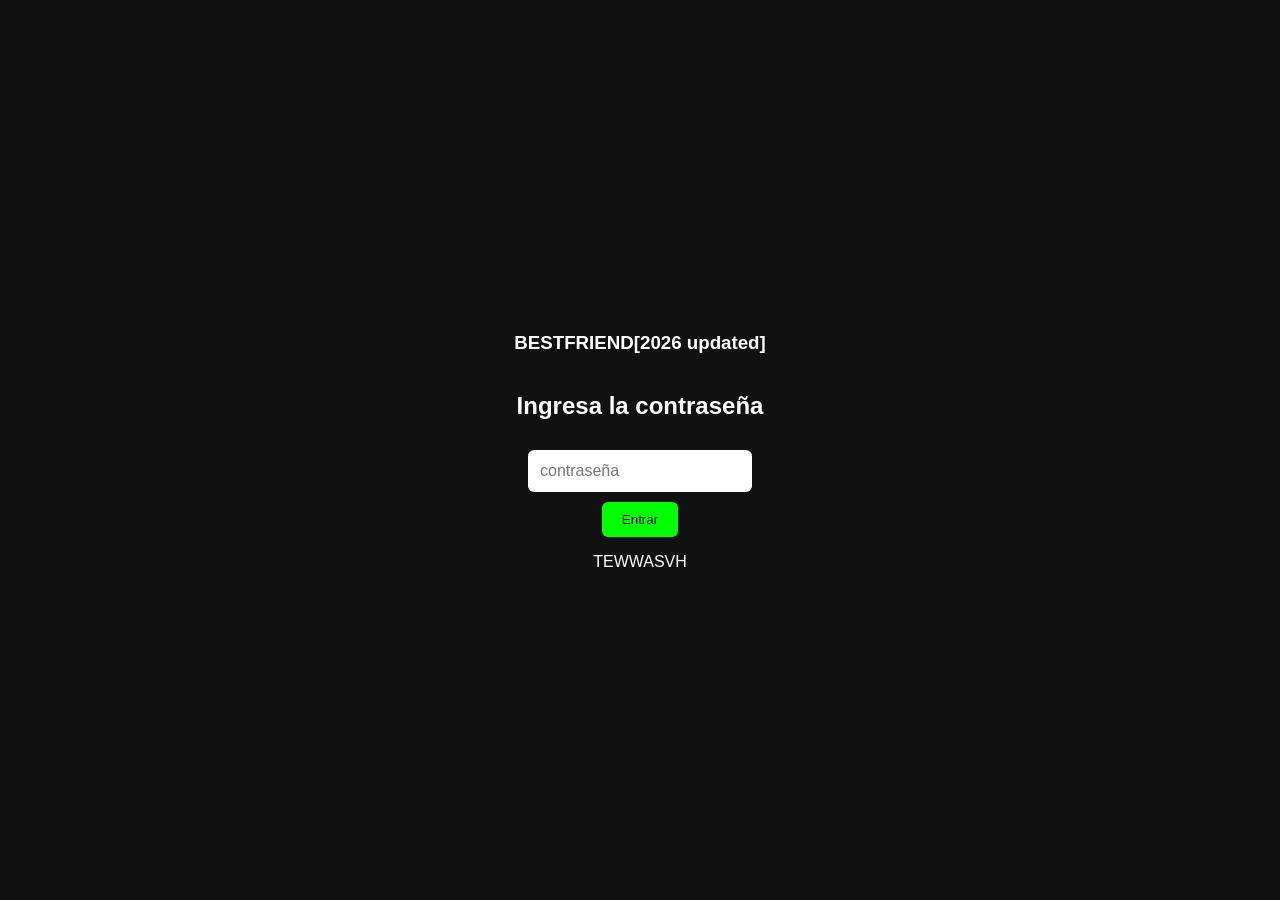
<file: index.html>
<!DOCTYPE html>
<html lang="es">
<head>
<meta charset="UTF-8">
<title>PASSWORD</title>
<style>
body{
  font-family: Arial;
  margin:0;
  background:#111;
  color:white;
}

.login{
  position:fixed;
  width:100%;
  height:100vh;
  display:flex;
  justify-content:center;
  align-items:center;
  flex-direction:column;
  background:#111;
  z-index:10;
}

input{
  padding:12px;
  font-size:16px;
  border-radius:6px;
  border:none;
  margin-top:10px;
}

button{
  padding:10px 20px;
  margin-top:10px;
  border:none;
  border-radius:6px;
  background:lime;
  color:black;
  cursor:pointer;
}

.link{
  display:none;
  margin-top:20px;
  padding:10px 20px;
  background:lime;
  color:black;
  text-decoration:none;
  border-radius:6px;
}

.site{
  display:none;
  padding:40px;
  text-align:center;
}

#error{
  color:red;
  display:none;
  margin-top:10px;
}
</style>
</head>
<body>

<div class="login">
  <h3>BESTFRIEND[2026 updated]</h3>
  <h2>Ingresa la contraseña</h2>
  <input type="password" id="pass" placeholder="contraseña">
  <button onclick="checkPassword()">Entrar</button>
  <p id="error">Contraseña incorrecta</p>
  <p>TEWWASVH</p>
  
  
  

  <div class="site" id="site">
    <h1>buen trabajo, estas aprendiendo demasiado rapido sobre esto jejeje</h1>
    <p>bueno te lo mereces</p>
    <p>Espero que te guste ❤️</p>
    <a class="link" id="link" href="./page.html">Entrar</a>
  </div>
</div>

<script>
function checkPassword() {
  const correcta = "PASSWORD"; // cambia tu contraseña aquí
  const escrita = document.getElementById("pass").value.trim(); // trim elimina espacios
  const site = document.getElementById("site");
  const errorMsg = document.getElementById("error");
  const link = document.getElementById("link");

  // ahora bloquea si está vacío o incorrecta
  if(escrita === correcta && escrita !== ""){
    errorMsg.style.display = "none";
    site.style.display = "block";
    link.style.display = "inline-block";
  } else {
    site.style.display = "none";
    link.style.display = "none";
    errorMsg.style.display = "block";
  }
}
</script>

</body>
</html>
</file>
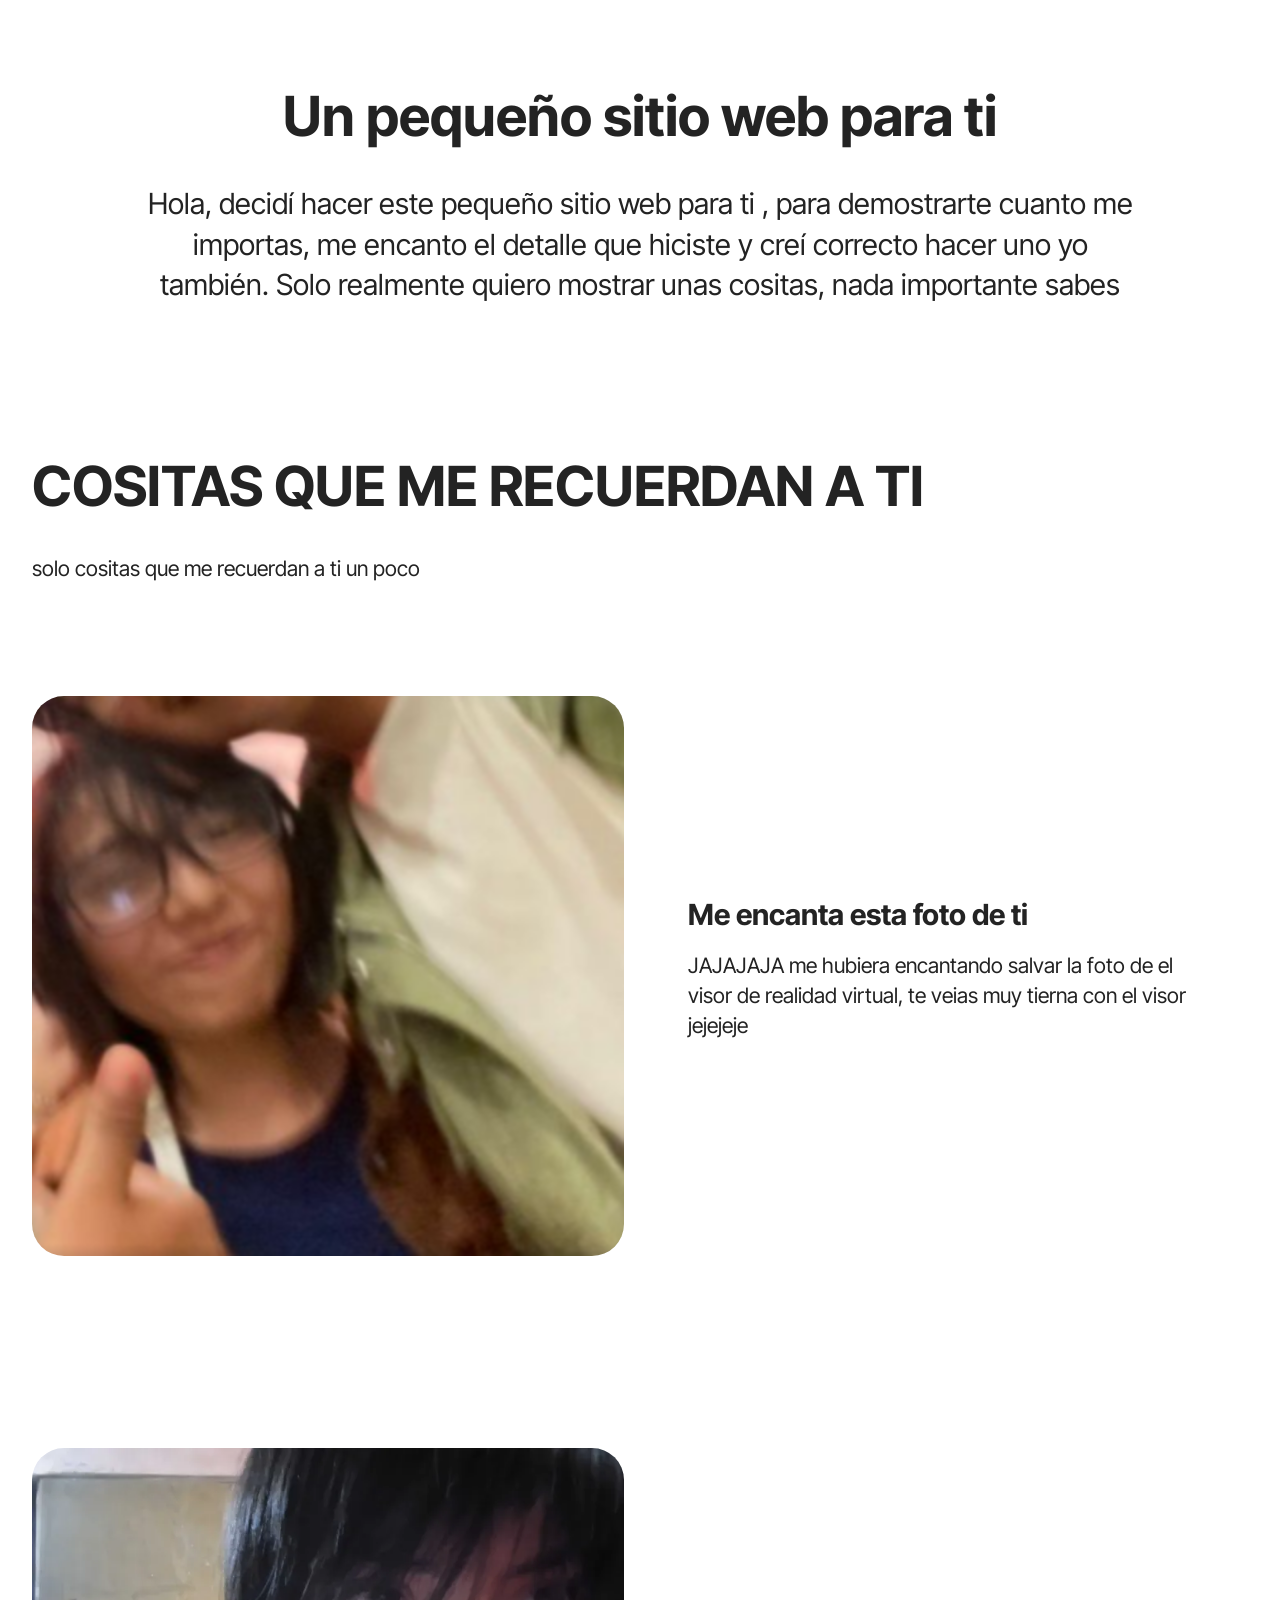
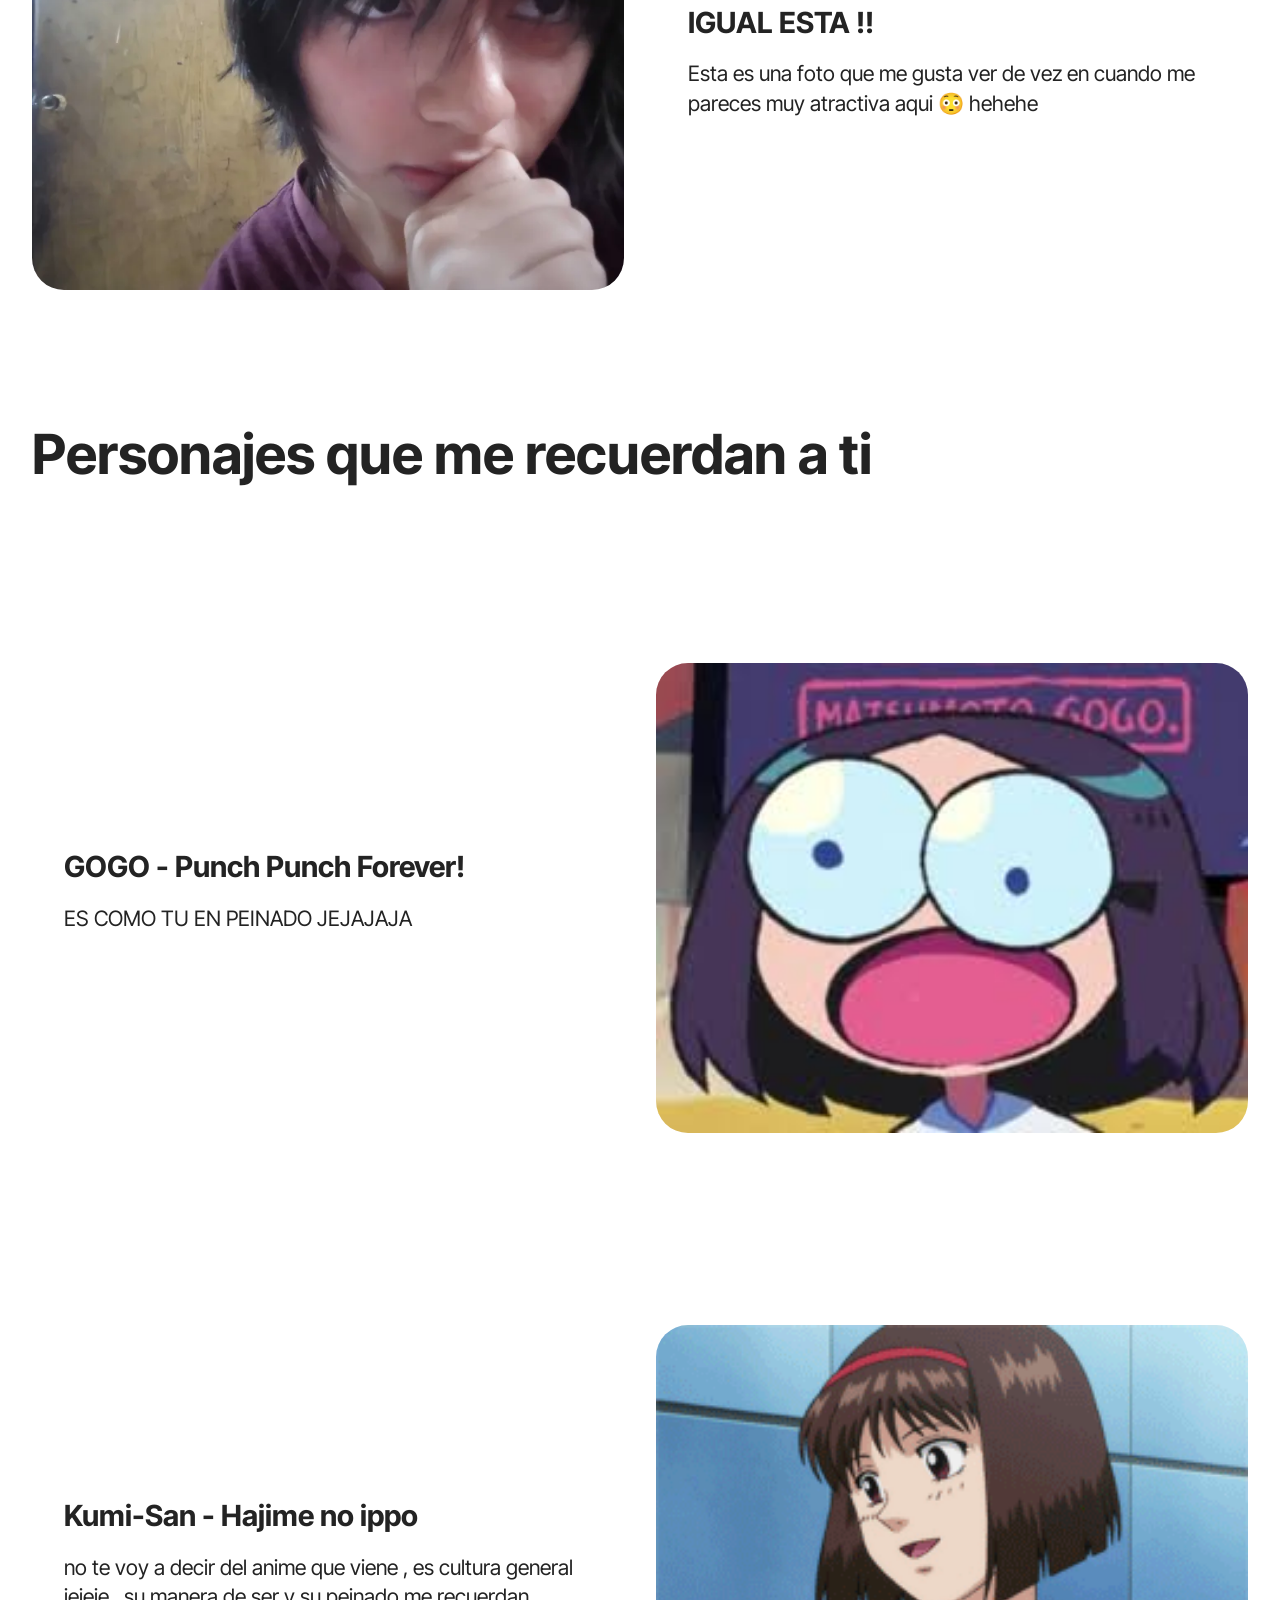
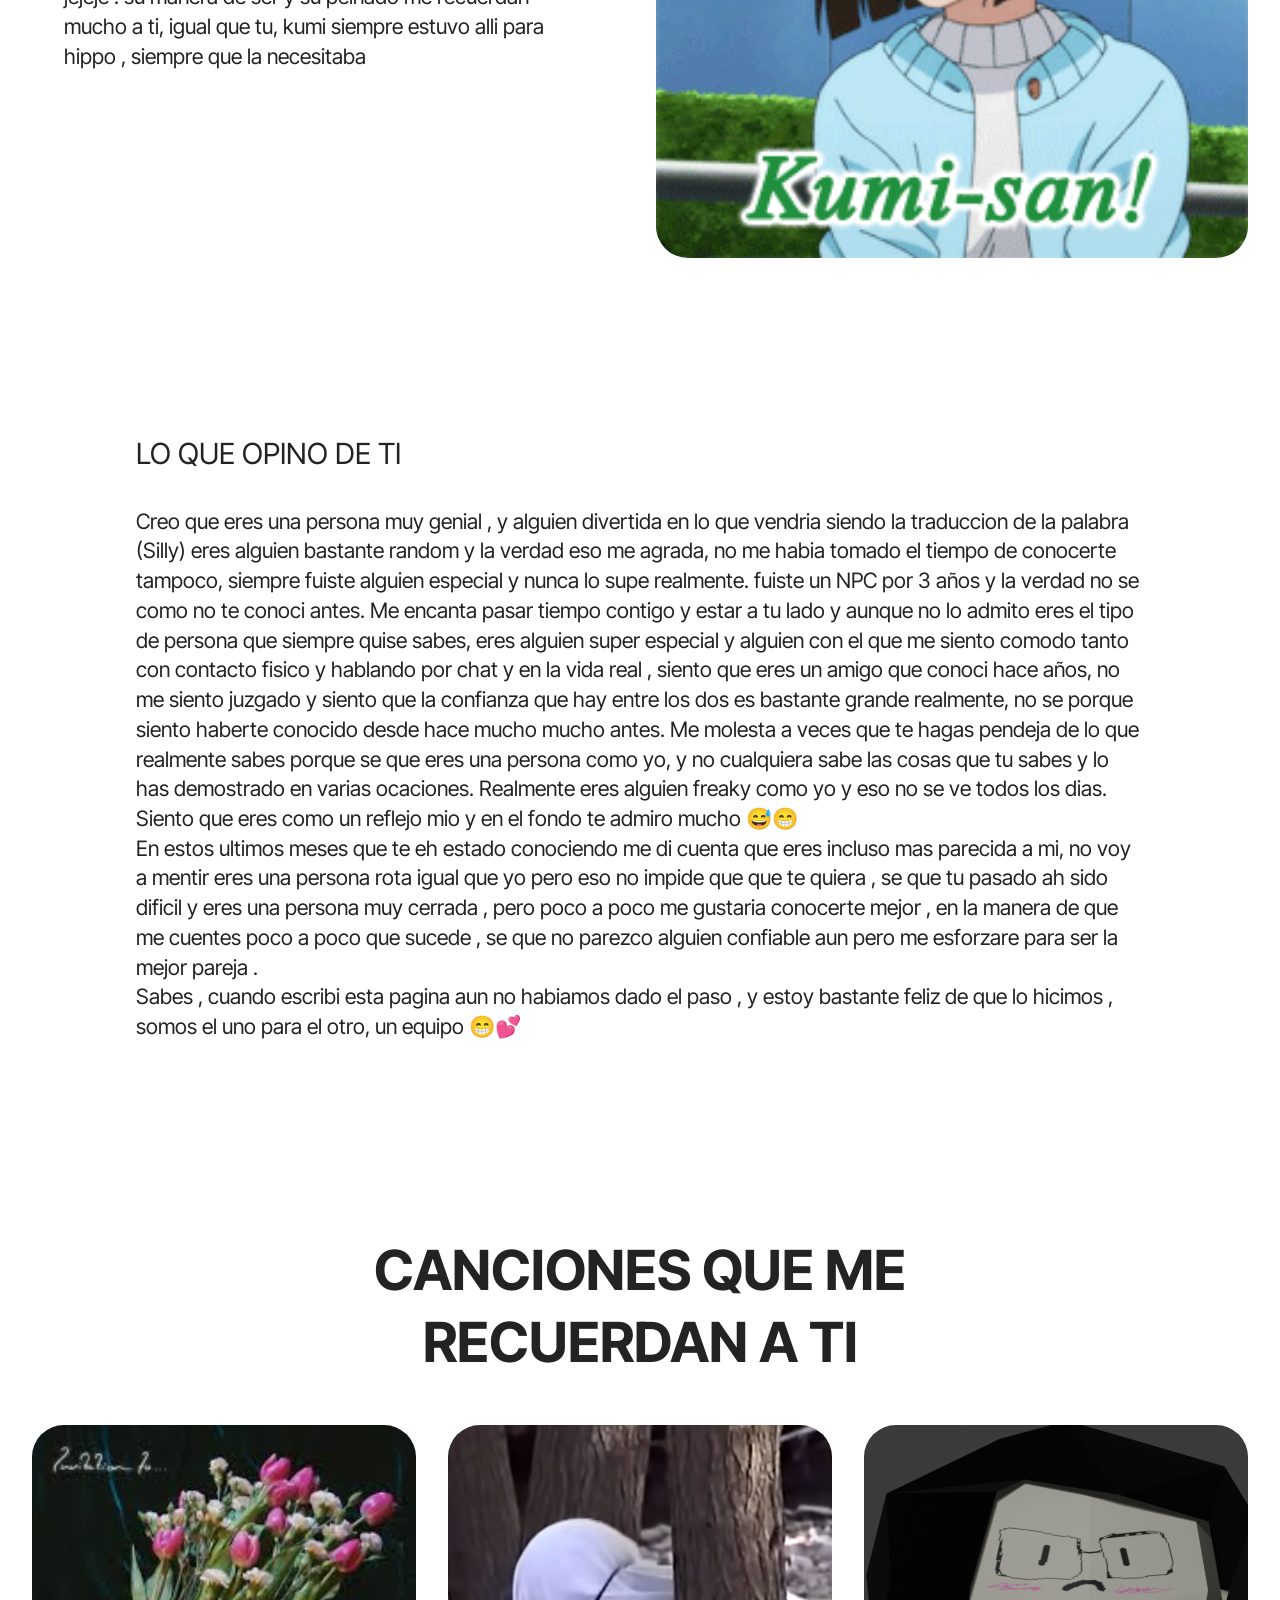
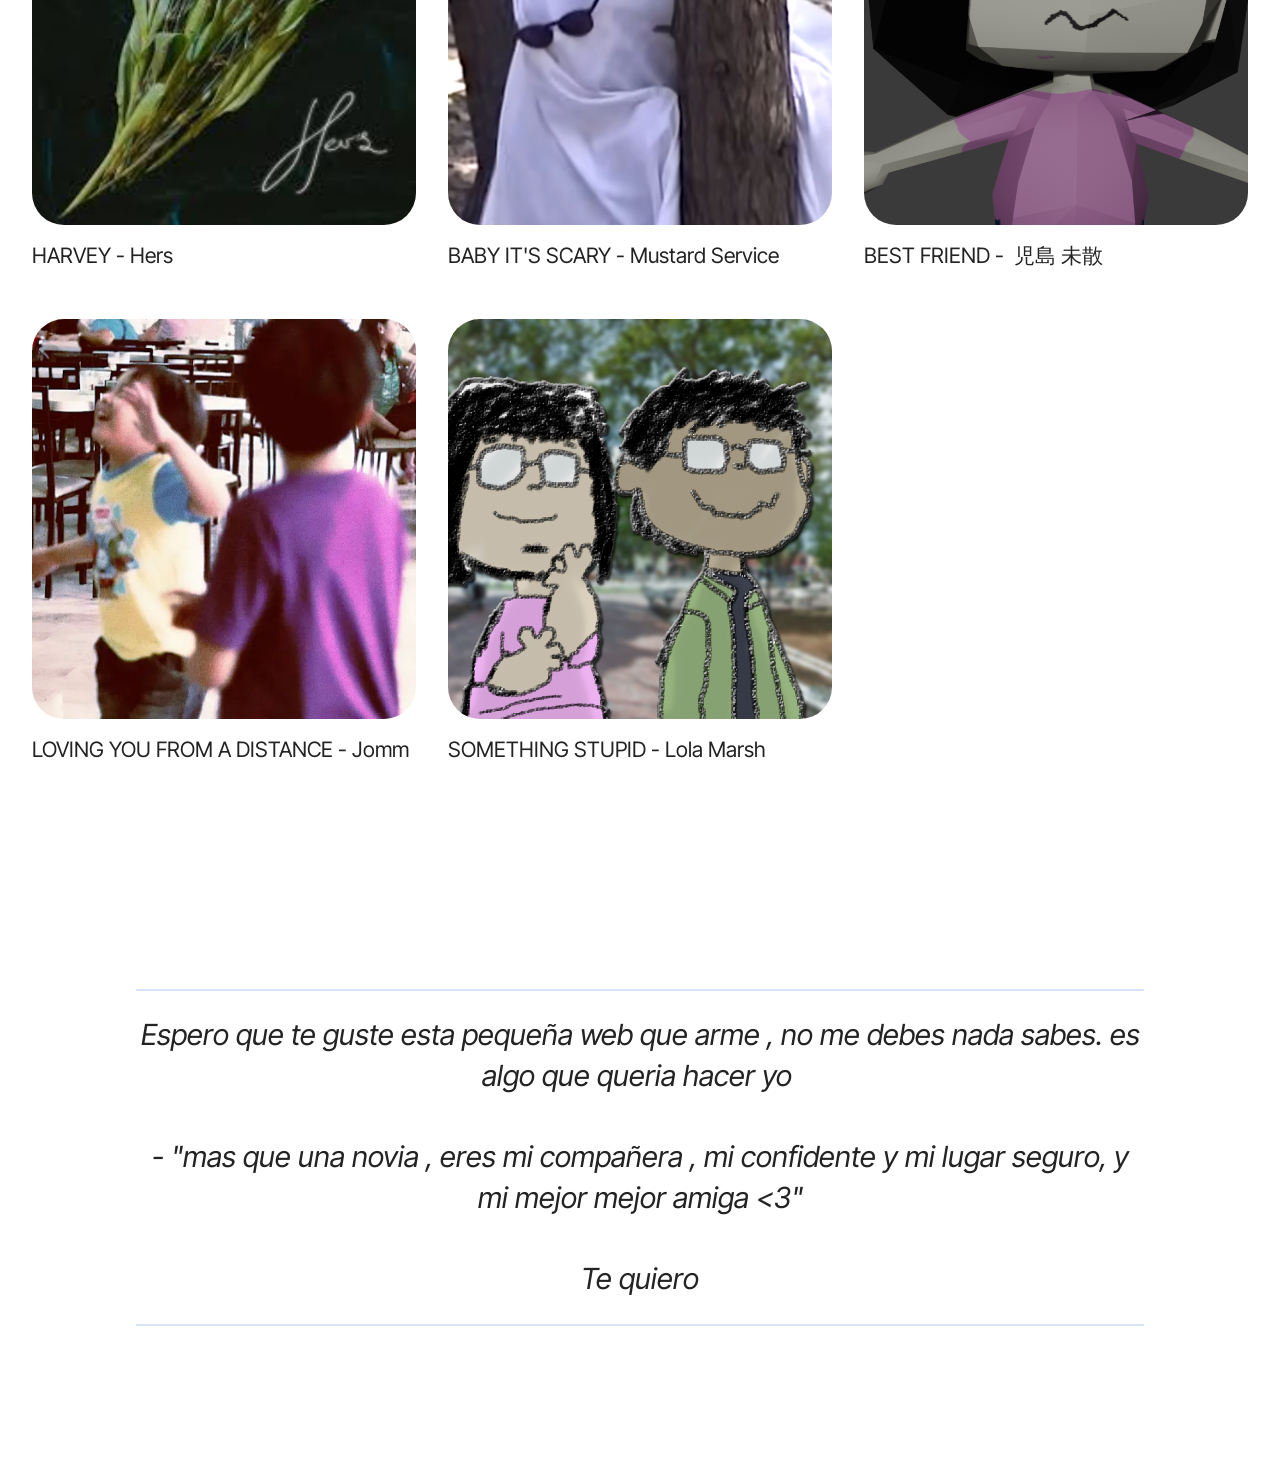
<file: page.html>
<!DOCTYPE html>
<html  >
<head>
  <!-- Site made with Mobirise Website Builder v6.1.12, https://mobirise.com -->
  <meta charset="UTF-8">
  <meta http-equiv="X-UA-Compatible" content="IE=edge">
  <meta name="generator" content="Mobirise v6.1.12, mobirise.com">
  <meta name="viewport" content="width=device-width, initial-scale=1, minimum-scale=1">
  <link rel="shortcut icon" href="assets/images/491030625-1345485546501098-2047195341307071467-n.png" type="image/x-icon">
  <meta name="description" content="">
  
  
  <title>Home</title>
  <link rel="stylesheet" href="assets/bootstrap/css/bootstrap.min.css">
  <link rel="stylesheet" href="assets/animatecss/animate.css">
  <link rel="stylesheet" href="assets/theme/css/style.css">
  <link rel="preload" href="https://fonts.googleapis.com/css?family=Inter+Tight:100,200,300,400,500,600,700,800,900,100i,200i,300i,400i,500i,600i,700i,800i,900i&display=swap" as="style" onload="this.onload=null;this.rel='stylesheet'">
  <noscript><link rel="stylesheet" href="https://fonts.googleapis.com/css?family=Inter+Tight:100,200,300,400,500,600,700,800,900,100i,200i,300i,400i,500i,600i,700i,800i,900i&display=swap"></noscript>
  <link rel="preload" as="style" href="assets/mobirise/css/mbr-additional.css?v=FisQEk"><link rel="stylesheet" href="assets/mobirise/css/mbr-additional.css?v=FisQEk" type="text/css">

  
  
  
</head>
<body>
  
  <section data-bs-version="5.1" class="content4 cid-vdSNeC8MXT" id="content4-1">
    

    
    
    <div class="container">
        <div class="row justify-content-center">
            <div class="title col-md-12 col-lg-10">
                <h3 class="mbr-section-title mbr-fonts-style align-center mb-4 display-2"><strong>Un pequeño sitio web para ti</strong></h3>
                <h4 class="mbr-section-subtitle align-center mbr-fonts-style mb-4 display-5">Hola, decidí hacer este pequeño sitio web para ti , para demostrarte cuanto me importas, me encanto el detalle que hiciste y creí correcto hacer uno yo también. Solo realmente quiero mostrar unas cositas, nada importante sabes</h4>
                
            </div>
        </div>
    </div>
</section>

<section data-bs-version="5.1" class="content5 cid-vdSNLMGE9N" id="content5-3">
    
    <div class="container">
        <div class="row justify-content-center">
            <div class="col-md-12 col-lg-12">
                <h3 class="mbr-section-title mbr-fonts-style mb-4 display-2"><strong>COSITAS QUE ME RECUERDAN A TI</strong></h3>
                
                <p class="mbr-text mbr-fonts-style display-7">solo cositas que me recuerdan a ti un poco&nbsp;</p>
            </div>
        </div>
    </div>
</section>

<section data-bs-version="5.1" class="image1 cid-vdSOVMbU13" id="image1-4">
    

    
    

    <div class="container">
        <div class="row align-items-center">
            <div class="col-12 col-lg-6">
                <div class="image-wrapper">
                    <img src="assets/images/captura-de-pantalla-2026-03-14.png" alt="you">
                    
                </div>
            </div>
            <div class="col-12 col-lg">
                <div class="text-wrapper">
                    <h3 class="mbr-section-title mbr-fonts-style mb-3 display-5"><strong>Me encanta esta foto de ti</strong></h3>
                    <p class="mbr-text mbr-fonts-style display-7">JAJAJAJA me hubiera encantando salvar la foto de el visor de realidad virtual, te veias muy tierna con el visor jejejeje</p>
                </div>
            </div>
        </div>
    </div>
</section>

<section data-bs-version="5.1" class="image1 cid-vkyMV1dXae" id="image1-h">
    

    
    

    <div class="container">
        <div class="row align-items-center">
            <div class="col-12 col-lg-6">
                <div class="image-wrapper">
                    <img src="assets/images/img-20260424.png" alt="you">
                    
                </div>
            </div>
            <div class="col-12 col-lg">
                <div class="text-wrapper">
                    <h3 class="mbr-section-title mbr-fonts-style mb-3 display-5"><strong>IGUAL ESTA !!</strong></h3>
                    <p class="mbr-text mbr-fonts-style display-7">Esta es una foto que me gusta ver de vez en cuando me pareces muy atractiva aqui 😳 hehehe</p>
                </div>
            </div>
        </div>
    </div>
</section>

<section data-bs-version="5.1" class="content5 cid-vkyUcYLn2N" id="content5-j">
    
    <div class="container">
        <div class="row justify-content-center">
            <div class="col-md-12 col-lg-12">
                <h3 class="mbr-section-title mbr-fonts-style mb-4 display-2"><strong>Personajes que me recuerdan a ti</strong></h3>
                
                <p class="mbr-text mbr-fonts-style display-7">&nbsp;</p>
            </div>
        </div>
    </div>
</section>

<section data-bs-version="5.1" class="image2 cid-vdSUJswiBV" id="image2-6">
    

    
    

    <div class="container">
        <div class="row align-items-center">
            <div class="col-12 col-lg-6">
                <div class="image-wrapper">
                    <img src="assets/images/image-6.png" alt="kumi-san">
                    
                </div>
            </div>
            <div class="col-12 col-lg">
                <div class="text-wrapper">
                    <h3 class="mbr-section-title mbr-fonts-style mb-3 display-5"><strong>GOGO - Punch Punch Forever!</strong></h3>
                    <p class="mbr-text mbr-fonts-style display-7">ES COMO TU EN PEINADO JEJAJAJA</p>
                </div>
            </div>
        </div>
    </div>
</section>

<section data-bs-version="5.1" class="image2 cid-vkyPOQyrM5" id="image2-i">
    

    
    

    <div class="container">
        <div class="row align-items-center">
            <div class="col-12 col-lg-6">
                <div class="image-wrapper">
                    <img src="assets/images/tumblr-myfx0qhppf1rbetd4o1-250.gif" alt="kumi-san">
                    
                </div>
            </div>
            <div class="col-12 col-lg">
                <div class="text-wrapper">
                    <h3 class="mbr-section-title mbr-fonts-style mb-3 display-5">
                        <strong>Kumi-San - Hajime no ippo&nbsp;</strong></h3>
                    <p class="mbr-text mbr-fonts-style display-7">no te voy a decir del anime que viene , es cultura general jejeje . su manera de ser y su peinado me recuerdan mucho a ti, igual que tu, kumi siempre estuvo alli para hippo , siempre que la necesitaba&nbsp;</p>
                </div>
            </div>
        </div>
    </div>
</section>

<section data-bs-version="5.1" class="content5 cid-vdSVvjPLL0" id="content5-8">
    
    <div class="container">
        <div class="row justify-content-center">
            <div class="col-md-12 col-lg-10">
                
                <h4 class="mbr-section-subtitle mbr-fonts-style mb-4 display-5">LO QUE OPINO DE TI&nbsp;</h4>
                <p class="mbr-text mbr-fonts-style display-7">Creo que eres una persona muy genial , y alguien divertida en lo que vendria siendo la traduccion de la palabra (Silly) eres alguien bastante random y la verdad eso me agrada, no me habia tomado el tiempo de conocerte tampoco, siempre fuiste alguien especial y nunca lo supe realmente. fuiste un NPC por 3 años y la verdad no se como no te conoci antes. Me encanta pasar tiempo contigo y estar a tu lado y aunque no lo admito eres el tipo de persona que siempre quise sabes, eres alguien super especial y alguien con el que me siento comodo tanto con contacto fisico y hablando por chat y en la vida real , siento que eres un amigo que conoci hace años, no me siento juzgado y siento que la confianza que hay entre los dos es bastante grande realmente, no se porque siento haberte conocido desde hace mucho mucho antes. Me molesta a veces que te hagas pendeja de lo que realmente sabes porque se que eres una persona como yo, y no cualquiera sabe las cosas que tu sabes y lo has demostrado en varias ocaciones. Realmente eres alguien freaky como yo y eso no se ve todos los dias. Siento que eres como un reflejo mio y en el fondo te admiro mucho 😅😁<br>En estos ultimos meses que te eh estado conociendo me di cuenta que eres incluso mas parecida a mi, no voy a mentir eres una persona rota igual que yo pero eso no impide que que te quiera , se que tu pasado ah sido dificil y eres una persona muy cerrada , pero poco a poco me gustaria conocerte mejor , en la manera de que me cuentes poco a poco que sucede , se que no parezco alguien confiable aun pero me esforzare para ser la mejor pareja .&nbsp;<br>Sabes , cuando escribi esta pagina aun no habiamos dado el paso , y estoy bastante feliz de que lo hicimos , somos el uno para el otro, un equipo 😁💕</p>
            </div>
        </div>
    </div>
</section>

<section data-bs-version="5.1" class="news08 cid-vdT1wbInRu" id="news08-e">
  
  
  <div class="container">
    <div class="row justify-content-center mb-5">
      <div class="col-12 content-head">
        <div class="mbr-section-head">
          <h4 class="mbr-section-title mbr-fonts-style align-center mb-0 display-2"><strong>CANCIONES QUE ME RECUERDAN A TI</strong></h4>
          
        </div>
      </div>
    </div>
    <div class="row">
      <div class="item features-image col-12 col-md-6 col-lg-4 active">
        <div class="item-wrapper">
          <div class="item-img mb-3">
            <a href="https://www.youtube.com/watch?v=8gnSgWRCV1A" target="_blank"><img src="assets/images/image-4.png" alt="" title="" data-slide-to="0" data-bs-slide-to="0"></a>
          </div>
          <div class="item-content align-left">
            <h5 class="item-title mbr-fonts-style mt-0 mb-3 display-7">
              HARVEY - Hers</h5>
            
            
            
          </div>
        </div>
      </div>
      <div class="item features-image col-12 col-md-6 col-lg-4">
        <div class="item-wrapper">
          <div class="item-img mb-3">
            <a href="https://www.youtube.com/watch?v=g6owzpS5T4M" target="_blank"><img src="assets/images/captura-de-pantalla-2026-03-15.png" alt="" title="" data-slide-to="1" data-bs-slide-to="1"></a>
          </div>
          <div class="item-content align-left">
            <h5 class="item-title mbr-fonts-style mb-3 mt-0 display-7">BABY IT'S SCARY - Mustard Service</h5>
            
            
            
          </div>
        </div>
      </div><div class="item features-image col-12 col-md-6 col-lg-4">
        <div class="item-wrapper">
          <div class="item-img mb-3">
            <a href="https://open.spotify.com/intl-es/track/3ZsXZwxa5Vygn5Cwt3cmcT?si=365e6a0d0fc64226" target="_blank"><img src="assets/images/untitled-1.png" alt="" title="" data-slide-to="2" data-bs-slide-to="2"></a>
          </div>
          <div class="item-content align-left">
            <h5 class="item-title mbr-fonts-style mb-3 mt-0 display-7">BEST FRIEND -&nbsp; 児島 未散</h5>
            
            
            
          </div>
        </div>
      </div>
      <div class="item features-image col-12 col-md-6 col-lg-4">
        <div class="item-wrapper">
          <div class="item-img mb-3">
            <a href="https://www.youtube.com/watch?v=a_UlnzPLK9A&list=RDa_UlnzPLK9A&start_radio=1" target="_blank"><img src="assets/images/captura-de-pantalla-2026-03-16.png" alt="" title="" data-slide-to="3" data-bs-slide-to="3"></a>
          </div>
          <div class="item-content align-left">
            <h5 class="item-title mbr-fonts-style mb-3 mt-0 display-7">LOVING YOU FROM A DISTANCE - Jomm</h5>
            
            
            
          </div>
        </div>
      </div><div class="item features-image col-12 col-md-6 col-lg-4">
        <div class="item-wrapper">
          <div class="item-img mb-3">
            <a href="https://open.spotify.com/intl-es/track/29EdNlJQqStWhNkSGpkuFQ?si=36d5c3292b8e4862" target="_blank"><img src="assets/images/dachii.png" alt="" title="" data-slide-to="4" data-bs-slide-to="4"></a>
          </div>
          <div class="item-content align-left">
            <h5 class="item-title mbr-fonts-style mb-3 mt-0 display-7">SOMETHING STUPID - Lola Marsh&nbsp;</h5>
            
            
            
          </div>
        </div>
      </div>

    </div>
  </div>
</section>

<section data-bs-version="5.1" class="content6 cid-vdSYLBUhg2" id="content6-c">
    
    <div class="container">
        <div class="row justify-content-center">
            <div class="col-md-12 col-lg-10">
                <hr class="line">
                <p class="mbr-text align-center mbr-fonts-style my-4 display-5">
                    <em>Espero que te guste esta pequeña web que arme , no me debes nada sabes. es algo que queria hacer yo&nbsp;<br><br>- "mas que una novia , eres mi compañera , mi confidente y mi lugar seguro, y mi mejor mejor amiga &lt;3"<br><br>Te quiero</em></p>
                <hr class="line">
            </div>
        </div>
    </div>
</section><section class="display-7" style="padding: 0;align-items: center;justify-content: center;flex-wrap: wrap;    align-content: center;display: flex;position: relative;height: 4rem;"><a href="https://mobiri.se/" style="flex: 1 1;height: 4rem;position: absolute;width: 100%;z-index: 1;"><img alt="" style="height: 4rem;" src="[data-uri]"></a><p style="margin: 0;text-align: center;" class="display-7">&#8204;</p><a style="z-index:1" href="https://mobirise.com"> Website Builder Software</a></section><script src="assets/bootstrap/js/bootstrap.bundle.min.js"></script>  <script src="assets/smoothscroll/smooth-scroll.js"></script>  <script src="assets/ytplayer/index.js"></script>  <script src="assets/theme/js/script.js"></script>  
  
  
  <input name="animation" type="hidden">
  </body>
</html>
</file>
<file: assets/theme/css/style.css>
@charset "UTF-8";
section {
  background-color: #ffffff;
}

body {
  font-style: normal;
  line-height: 1.5;
  font-weight: 400;
  color: #232323;
  position: relative;
}

button {
  background-color: transparent;
  border-color: transparent;
}

.embla__button,
.carousel-control {
  background-color: #edefea !important;
  opacity: 0.8 !important;
  color: #464845 !important;
  border-color: #edefea !important;
}

.carousel .close,
.modalWindow .close {
  background-color: #edefea !important;
  color: #464845 !important;
  border-color: #edefea !important;
  opacity: 0.8 !important;
}

.carousel .close:hover,
.modalWindow .close:hover {
  opacity: 1 !important;
}

.carousel-indicators li {
  background-color: #edefea !important;
  border: 2px solid #464845 !important;
}

.carousel-indicators li:hover,
.carousel-indicators li:active {
  opacity: 0.8 !important;
}

.embla__button:hover,
.carousel-control:hover {
  background-color: #edefea !important;
  opacity: 1 !important;
}

.modalWindow-video-container {
  height: 80%;
}

section,
.container,
.container-fluid {
  position: relative;
  word-wrap: break-word;
}

a.mbr-iconfont:hover {
  text-decoration: none;
}

.article .lead p,
.article .lead ul,
.article .lead ol,
.article .lead pre,
.article .lead blockquote {
  margin-bottom: 0;
}

a {
  font-style: normal;
  font-weight: 400;
  cursor: pointer;
}
a, a:hover {
  text-decoration: none;
}

.mbr-section-title {
  font-style: normal;
  line-height: 1.3;
}

.mbr-section-subtitle {
  line-height: 1.3;
}

.mbr-text {
  font-style: normal;
  line-height: 1.7;
}

h1,
h2,
h3,
h4,
h5,
h6,
.display-1,
.display-2,
.display-4,
.display-5,
.display-7,
span,
p,
a {
  line-height: 1;
  word-break: break-word;
  word-wrap: break-word;
  font-weight: 400;
}

b,
strong {
  font-weight: bold;
}

input:-webkit-autofill, input:-webkit-autofill:hover, input:-webkit-autofill:focus, input:-webkit-autofill:active {
  transition-delay: 9999s;
  -webkit-transition-property: background-color, color;
  transition-property: background-color, color;
}

textarea[type=hidden] {
  display: none;
}

section {
  background-position: 50% 50%;
  background-repeat: no-repeat;
  background-size: cover;
}
section .mbr-background-video,
section .mbr-background-video-preview {
  position: absolute;
  bottom: 0;
  left: 0;
  right: 0;
  top: 0;
}

.hidden {
  visibility: hidden;
}

.mbr-z-index20 {
  z-index: 20;
}

/*! Base colors */
.mbr-white {
  color: #ffffff;
}

.mbr-black {
  color: #111111;
}

.mbr-bg-white {
  background-color: #ffffff;
}

.mbr-bg-black {
  background-color: #000000;
}

/*! Text-aligns */
.align-left {
  text-align: left;
}

.align-center {
  text-align: center;
}

.align-right {
  text-align: right;
}

/*! Font-weight  */
.mbr-light {
  font-weight: 300;
}

.mbr-regular {
  font-weight: 400;
}

.mbr-semibold {
  font-weight: 500;
}

.mbr-bold {
  font-weight: 700;
}

/*! Media  */
.media-content {
  flex-basis: 100%;
}

.media-container-row {
  display: flex;
  flex-direction: row;
  flex-wrap: wrap;
  justify-content: center;
  align-content: center;
  align-items: start;
}
.media-container-row .media-size-item {
  width: 400px;
}

.media-container-column {
  display: flex;
  flex-direction: column;
  flex-wrap: wrap;
  justify-content: center;
  align-content: center;
  align-items: stretch;
}
.media-container-column > * {
  width: 100%;
}

@media (min-width: 992px) {
  .media-container-row {
    flex-wrap: nowrap;
  }
}
figure {
  margin-bottom: 0;
  overflow: hidden;
}

figure[mbr-media-size] {
  transition: width 0.1s;
}

img,
iframe {
  display: block;
  width: 100%;
}

.card {
  background-color: transparent;
  border: none;
}

.card-box {
  width: 100%;
}

.card-img {
  text-align: center;
  flex-shrink: 0;
  -webkit-flex-shrink: 0;
}

.media {
  max-width: 100%;
  margin: 0 auto;
}

.mbr-figure {
  align-self: center;
}

.media-container > div {
  max-width: 100%;
}

.mbr-figure img,
.card-img img {
  width: 100%;
}

@media (max-width: 991px) {
  .media-size-item {
    width: auto !important;
  }
  .media {
    width: auto;
  }
  .mbr-figure {
    width: 100% !important;
  }
}
/*! Buttons */
.mbr-section-btn {
  margin-left: -0.6rem;
  margin-right: -0.6rem;
  font-size: 0;
}

.btn {
  font-weight: 600;
  border-width: 1px;
  font-style: normal;
  margin: 0.6rem 0.6rem;
  white-space: normal;
  transition: all 0.2s ease-in-out;
  display: inline-flex;
  align-items: center;
  justify-content: center;
  word-break: break-word;
}

.btn-sm {
  font-weight: 600;
  letter-spacing: 0px;
  transition: all 0.3s ease-in-out;
}

.btn-md {
  font-weight: 600;
  letter-spacing: 0px;
  transition: all 0.3s ease-in-out;
}

.btn-lg {
  font-weight: 600;
  letter-spacing: 0px;
  transition: all 0.3s ease-in-out;
}

.btn-form {
  margin: 0;
}
.btn-form:hover {
  cursor: pointer;
}

nav .mbr-section-btn {
  margin-left: 0rem;
  margin-right: 0rem;
}

/*! Btn icon margin */
.btn .mbr-iconfont,
.btn.btn-sm .mbr-iconfont {
  order: 1;
  cursor: pointer;
  margin-left: 0.5rem;
  vertical-align: sub;
}

.btn.btn-md .mbr-iconfont,
.btn.btn-md .mbr-iconfont {
  margin-left: 0.8rem;
}

.mbr-regular {
  font-weight: 400;
}

.mbr-semibold {
  font-weight: 500;
}

.mbr-bold {
  font-weight: 700;
}

[type=submit] {
  -webkit-appearance: none;
}

/*! Full-screen */
.mbr-fullscreen .mbr-overlay {
  min-height: 100vh;
}

.mbr-fullscreen {
  display: flex;
  display: -moz-flex;
  display: -ms-flex;
  display: -o-flex;
  align-items: center;
  min-height: 100vh;
  padding-top: 3rem;
  padding-bottom: 3rem;
}

/*! Map */
.map {
  height: 25rem;
  position: relative;
}
.map iframe {
  width: 100%;
  height: 100%;
}

/*! Scroll to top arrow */
.mbr-arrow-up {
  bottom: 25px;
  right: 90px;
  position: fixed;
  text-align: right;
  z-index: 5000;
  color: #ffffff;
  font-size: 22px;
}

.mbr-arrow-up a {
  background: rgba(0, 0, 0, 0.2);
  border-radius: 50%;
  color: #fff;
  display: inline-block;
  height: 60px;
  width: 60px;
  border: 2px solid #fff;
  outline-style: none !important;
  position: relative;
  text-decoration: none;
  transition: all 0.3s ease-in-out;
  cursor: pointer;
  text-align: center;
}
.mbr-arrow-up a:hover {
  background-color: rgba(0, 0, 0, 0.4);
}
.mbr-arrow-up a i {
  line-height: 60px;
}

.mbr-arrow-up-icon {
  display: block;
  color: #fff;
}

.mbr-arrow-up-icon::before {
  content: "›";
  display: inline-block;
  font-family: serif;
  font-size: 22px;
  line-height: 1;
  font-style: normal;
  position: relative;
  top: 6px;
  left: -4px;
  transform: rotate(-90deg);
}

/*! Arrow Down */
.mbr-arrow {
  position: absolute;
  bottom: 45px;
  left: 50%;
  width: 60px;
  height: 60px;
  cursor: pointer;
  background-color: rgba(80, 80, 80, 0.5);
  border-radius: 50%;
  transform: translateX(-50%);
}
@media (max-width: 767px) {
  .mbr-arrow {
    display: none;
  }
}
.mbr-arrow > a {
  display: inline-block;
  text-decoration: none;
  outline-style: none;
  animation: arrowdown 1.7s ease-in-out infinite;
  color: #ffffff;
}
.mbr-arrow > a > i {
  position: absolute;
  top: -2px;
  left: 15px;
  font-size: 2rem;
}

#scrollToTop a i::before {
  content: "";
  position: absolute;
  display: block;
  border-bottom: 2.5px solid #fff;
  border-left: 2.5px solid #fff;
  width: 27.8%;
  height: 27.8%;
  left: 50%;
  top: 51%;
  transform: translateY(-30%) translateX(-50%) rotate(135deg);
}

@keyframes arrowdown {
  0% {
    transform: translateY(0px);
  }
  50% {
    transform: translateY(-5px);
  }
  100% {
    transform: translateY(0px);
  }
}
@media (max-width: 500px) {
  .mbr-arrow-up {
    left: 0;
    right: 0;
    text-align: center;
  }
}
/*Gradients animation*/
@keyframes gradient-animation {
  from {
    background-position: 0% 100%;
    animation-timing-function: ease-in-out;
  }
  to {
    background-position: 100% 0%;
    animation-timing-function: ease-in-out;
  }
}
.bg-gradient {
  background-size: 200% 200%;
  animation: gradient-animation 5s infinite alternate;
  -webkit-animation: gradient-animation 5s infinite alternate;
}

.menu .navbar-brand {
  display: -webkit-flex;
}
.menu .navbar-brand span {
  display: flex;
  display: -webkit-flex;
}
.menu .navbar-brand .navbar-caption-wrap {
  display: -webkit-flex;
}
.menu .navbar-brand .navbar-logo img {
  display: -webkit-flex;
  width: auto;
}
@media (min-width: 768px) and (max-width: 991px) {
  .menu .navbar-toggleable-sm .navbar-nav {
    display: -ms-flexbox;
  }
}
@media (max-width: 991px) {
  .menu .navbar-collapse {
    max-height: 93.5vh;
  }
  .menu .navbar-collapse.show {
    overflow: auto;
  }
}
@media (min-width: 992px) {
  .menu .navbar-nav.nav-dropdown {
    display: -webkit-flex;
  }
  .menu .navbar-toggleable-sm .navbar-collapse {
    display: -webkit-flex !important;
  }
  .menu .collapsed .navbar-collapse {
    max-height: 93.5vh;
  }
  .menu .collapsed .navbar-collapse.show {
    overflow: auto;
  }
}
@media (max-width: 767px) {
  .menu .navbar-collapse {
    max-height: 80vh;
  }
}

.nav-link .mbr-iconfont {
  margin-right: 0.5rem;
}

.navbar {
  display: -webkit-flex;
  -webkit-flex-wrap: wrap;
  -webkit-align-items: center;
  -webkit-justify-content: space-between;
}

.navbar-collapse {
  -webkit-flex-basis: 100%;
  -webkit-flex-grow: 1;
  -webkit-align-items: center;
}

.nav-dropdown .link {
  padding: 0.667em 1.667em !important;
  margin: 0 !important;
}

.nav {
  display: -webkit-flex;
  -webkit-flex-wrap: wrap;
}

.row {
  display: -webkit-flex;
  -webkit-flex-wrap: wrap;
}

.justify-content-center {
  -webkit-justify-content: center;
}

.form-inline {
  display: -webkit-flex;
}

.card-wrapper {
  -webkit-flex: 1;
}

.carousel-control {
  z-index: 10;
  display: -webkit-flex;
}

.carousel-controls {
  display: -webkit-flex;
}

.media {
  display: -webkit-flex;
}

.form-group:focus {
  outline: none;
}

.jq-selectbox__select {
  padding: 7px 0;
  position: relative;
}

.jq-selectbox__dropdown {
  overflow: hidden;
  border-radius: 10px;
  position: absolute;
  top: 100%;
  left: 0 !important;
  width: 100% !important;
}

.jq-selectbox__trigger-arrow {
  right: 0;
  transform: translateY(-50%);
}

.jq-selectbox li {
  padding: 1.07em 0.5em;
}

input[type=range] {
  padding-left: 0 !important;
  padding-right: 0 !important;
}

.modal-dialog,
.modal-content {
  height: 100%;
}

.modal-dialog .carousel-inner {
  height: calc(100vh - 1.75rem);
}
@media (max-width: 575px) {
  .modal-dialog .carousel-inner {
    height: calc(100vh - 1rem);
  }
}

.carousel-item {
  text-align: center;
}

.carousel-item img {
  margin: auto;
}

.navbar-toggler {
  align-self: flex-start;
  padding: 0.25rem 0.75rem;
  font-size: 1.25rem;
  line-height: 1;
  background: transparent;
  border: 1px solid transparent;
  border-radius: 0.25rem;
}

.navbar-toggler:focus,
.navbar-toggler:hover {
  text-decoration: none;
  box-shadow: none;
}

.navbar-toggler-icon {
  display: inline-block;
  width: 1.5em;
  height: 1.5em;
  vertical-align: middle;
  content: "";
  background: no-repeat center center;
  background-size: 100% 100%;
}

.navbar-toggler-left {
  position: absolute;
  left: 1rem;
}

.navbar-toggler-right {
  position: absolute;
  right: 1rem;
}

.card-img {
  width: auto;
}

.menu .navbar.collapsed:not(.beta-menu) {
  flex-direction: column;
}

.carousel-item.active,
.carousel-item-next,
.carousel-item-prev {
  display: flex;
}

.note-air-layout .dropup .dropdown-menu,
.note-air-layout .navbar-fixed-bottom .dropdown .dropdown-menu {
  bottom: initial !important;
}

html,
body {
  height: auto;
  min-height: 100vh;
}

.dropup .dropdown-toggle::after {
  display: none;
}

.form-asterisk {
  font-family: initial;
  position: absolute;
  top: -2px;
  font-weight: normal;
}

.form-control-label {
  position: relative;
  cursor: pointer;
  margin-bottom: 0.357em;
  padding: 0;
}

.alert {
  color: #ffffff;
  border-radius: 0;
  border: 0;
  font-size: 1.1rem;
  line-height: 1.5;
  margin-bottom: 1.875rem;
  padding: 1.25rem;
  position: relative;
  text-align: center;
}
.alert.alert-form::after {
  background-color: inherit;
  bottom: -7px;
  content: "";
  display: block;
  height: 14px;
  left: 50%;
  margin-left: -7px;
  position: absolute;
  transform: rotate(45deg);
  width: 14px;
}

.form-control {
  background-color: #ffffff;
  background-clip: border-box;
  color: #232323;
  line-height: 1rem !important;
  height: auto;
  padding: 1.2rem 2rem;
  transition: border-color 0.25s ease 0s;
  border: 1px solid transparent !important;
  border-radius: 4px;
  box-shadow: rgba(0, 0, 0, 0.07) 0px 1px 1px 0px, rgba(0, 0, 0, 0.07) 0px 1px 3px 0px, rgba(0, 0, 0, 0.03) 0px 0px 0px 1px;
}
.form-active .form-control:invalid {
  border-color: red;
}

.row > * {
  padding-right: 1rem;
  padding-left: 1rem;
}

form .row {
  margin-left: -0.6rem;
  margin-right: -0.6rem;
}
form .row [class*=col] {
  padding-left: 0.6rem;
  padding-right: 0.6rem;
}

form .mbr-section-btn {
  padding-left: 0.6rem;
  padding-right: 0.6rem;
}

form .form-check-input {
  margin-top: 0.5;
}

textarea.form-control {
  line-height: 1.5rem !important;
}

.form-group {
  margin-bottom: 1.2rem;
}

.form-control,
form .btn {
  min-height: 48px;
}

.gdpr-block label span.textGDPR input[name=gdpr] {
  top: 7px;
}

.form-control:focus {
  box-shadow: none;
}

:focus {
  outline: none;
}

.mbr-overlay {
  background-color: #000;
  bottom: 0;
  left: 0;
  opacity: 0.5;
  position: absolute;
  right: 0;
  top: 0;
  z-index: 0;
  pointer-events: none;
}

blockquote {
  font-style: italic;
  padding: 3rem;
  font-size: 1.09rem;
  position: relative;
  border-left: 3px solid;
}

ul,
ol,
pre,
blockquote {
  margin-bottom: 2.3125rem;
}

.mt-4 {
  margin-top: 2rem !important;
}

.mb-4 {
  margin-bottom: 2rem !important;
}

.container,
.container-fluid {
  padding-left: 16px;
  padding-right: 16px;
}

.row {
  margin-left: -16px;
  margin-right: -16px;
}
.row > [class*=col] {
  padding-left: 16px;
  padding-right: 16px;
}

@media (min-width: 992px) {
  .container-fluid {
    padding-left: 32px;
    padding-right: 32px;
  }
}
@media (max-width: 991px) {
  .mbr-container {
    padding-left: 16px;
    padding-right: 16px;
  }
}
.app-video-wrapper > img {
  opacity: 1;
}

.app-video-wrapper {
  background: transparent;
}

.item {
  position: relative;
}

.dropdown-menu .dropdown-menu {
  left: 100%;
}

.dropdown-item + .dropdown-menu {
  display: none;
}

.dropdown-item:hover + .dropdown-menu,
.dropdown-menu:hover {
  display: block;
}

@media (min-aspect-ratio: 16/9) {
  .mbr-video-foreground {
    height: 300% !important;
    top: -100% !important;
  }
}
@media (max-aspect-ratio: 16/9) {
  .mbr-video-foreground {
    width: 300% !important;
    left: -100% !important;
  }
}.engine {
	position: absolute;
	text-indent: -2400px;
	text-align: center;
	padding: 0;
	top: 0;
	left: -2400px;
}
</file>
<file: assets/mobirise/css/mbr-additional.css>
.btn {
  border-width: 2px;
}
img,
.card-wrap,
.card-wrapper,
.video-wrapper,
.mbr-figure iframe,
.google-map iframe,
.slide-content,
.plan,
.card,
.item-wrapper,
.item-wrapper .mbr-overlay {
  border-radius: 2rem !important;
}
.video-wrapper {
  overflow: hidden;
}
body {
  font-family: Inter Tight;
}
.display-1 {
  font-family: 'Inter Tight', sans-serif;
  font-size: 5rem;
  line-height: 1;
}
.display-1 > .mbr-iconfont {
  font-size: 6.25rem;
}
.display-2 {
  font-family: 'Inter Tight', sans-serif;
  font-size: 4rem;
  line-height: 1;
}
.display-2 > .mbr-iconfont {
  font-size: 5rem;
}
.display-4 {
  font-family: 'Inter Tight', sans-serif;
  font-size: 1.4rem;
  line-height: 1.5;
}
.display-4 > .mbr-iconfont {
  font-size: 1.75rem;
}
.display-5 {
  font-family: 'Inter Tight', sans-serif;
  font-size: 2rem;
  line-height: 1.5;
}
.display-5 > .mbr-iconfont {
  font-size: 2.5rem;
}
.display-7 {
  font-family: 'Inter Tight', sans-serif;
  font-size: 1.4rem;
  line-height: 1.3;
}
.display-7 > .mbr-iconfont {
  font-size: 1.75rem;
}
/* ---- Fluid typography for mobile devices ---- */
/* 1.4 - font scale ratio ( bootstrap == 1.42857 ) */
/* 100vw - current viewport width */
/* (48 - 20)  48 == 48rem == 768px, 20 == 20rem == 320px(minimal supported viewport) */
/* 0.65 - min scale variable, may vary */
@media (max-width: 992px) {
  .display-1 {
    font-size: 4rem;
  }
}
@media (max-width: 768px) {
  .display-1 {
    font-size: 3.5rem;
    font-size: calc( 2.4rem + (5 - 2.4) * ((100vw - 20rem) / (48 - 20)));
    line-height: calc( 1.1 * (2.4rem + (5 - 2.4) * ((100vw - 20rem) / (48 - 20))));
  }
  .display-2 {
    font-size: 3.2rem;
    font-size: calc( 2.05rem + (4 - 2.05) * ((100vw - 20rem) / (48 - 20)));
    line-height: calc( 1.3 * (2.05rem + (4 - 2.05) * ((100vw - 20rem) / (48 - 20))));
  }
  .display-4 {
    font-size: 1.12rem;
    font-size: calc( 1.14rem + (1.4 - 1.14) * ((100vw - 20rem) / (48 - 20)));
    line-height: calc( 1.4 * (1.14rem + (1.4 - 1.14) * ((100vw - 20rem) / (48 - 20))));
  }
  .display-5 {
    font-size: 1.6rem;
    font-size: calc( 1.35rem + (2 - 1.35) * ((100vw - 20rem) / (48 - 20)));
    line-height: calc( 1.4 * (1.35rem + (2 - 1.35) * ((100vw - 20rem) / (48 - 20))));
  }
  .display-7 {
    font-size: 1.12rem;
    font-size: calc( 1.14rem + (1.4 - 1.14) * ((100vw - 20rem) / (48 - 20)));
    line-height: calc( 1.4 * (1.14rem + (1.4 - 1.14) * ((100vw - 20rem) / (48 - 20))));
  }
}
@media (min-width: 992px) and (max-width: 1400px) {
  .display-1 {
    font-size: 3.5rem;
    font-size: calc( 2.4rem + (5 - 2.4) * ((100vw - 62rem) / (87 - 62)));
    line-height: calc( 1.1 * (2.4rem + (5 - 2.4) * ((100vw - 62rem) / (87 - 62))));
  }
  .display-2 {
    font-size: 3.2rem;
    font-size: calc( 2.05rem + (4 - 2.05) * ((100vw - 62rem) / (87 - 62)));
    line-height: calc( 1.3 * (2.05rem + (4 - 2.05) * ((100vw - 62rem) / (87 - 62))));
  }
  .display-4 {
    font-size: 1.12rem;
    font-size: calc( 1.14rem + (1.4 - 1.14) * ((100vw - 62rem) / (87 - 62)));
    line-height: calc( 1.4 * (1.14rem + (1.4 - 1.14) * ((100vw - 62rem) / (87 - 62))));
  }
  .display-5 {
    font-size: 1.6rem;
    font-size: calc( 1.35rem + (2 - 1.35) * ((100vw - 62rem) / (87 - 62)));
    line-height: calc( 1.4 * (1.35rem + (2 - 1.35) * ((100vw - 62rem) / (87 - 62))));
  }
  .display-7 {
    font-size: 1.12rem;
    font-size: calc( 1.14rem + (1.4 - 1.14) * ((100vw - 62rem) / (87 - 62)));
    line-height: calc( 1.4 * (1.14rem + (1.4 - 1.14) * ((100vw - 62rem) / (87 - 62))));
  }
}
/* Buttons */
.btn {
  padding: 1.25rem 2rem;
  border-radius: 4px;
}
@media (max-width: 767px) {
  .btn {
    padding: 0.75rem 1.5rem;
  }
}
.btn-sm {
  padding: 0.6rem 1.2rem;
  border-radius: 4px;
}
.btn-md {
  padding: 0.6rem 1.2rem;
  border-radius: 4px;
}
.btn-lg {
  padding: 1.25rem 2rem;
  border-radius: 4px;
}
.bg-primary {
  background-color: #ffa0a0 !important;
}
.bg-success {
  background-color: #edefeb !important;
}
.bg-info {
  background-color: #ffa0a0 !important;
}
.bg-warning {
  background-color: #a0e2e1 !important;
}
.bg-danger {
  background-color: #f92c50 !important;
}
.btn-primary,
.btn-primary:active {
  background-color: #ffa0a0 !important;
  border-color: #ffa0a0 !important;
  color: #ffffff !important;
  box-shadow: none;
}
.btn-primary:hover,
.btn-primary:focus,
.btn-primary.focus,
.btn-primary.active {
  color: inherit;
  background-color: #ffd3d3 !important;
  border-color: #ffd3d3 !important;
  box-shadow: none;
}
.btn-primary.disabled,
.btn-primary:disabled {
  color: #ffffff !important;
  background-color: #ffd3d3 !important;
  border-color: #ffd3d3 !important;
}
.btn-secondary,
.btn-secondary:active {
  background-color: #ffd7ef !important;
  border-color: #ffd7ef !important;
  color: #d70081 !important;
  box-shadow: none;
}
.btn-secondary:hover,
.btn-secondary:focus,
.btn-secondary.focus,
.btn-secondary.active {
  color: inherit;
  background-color: #ffffff !important;
  border-color: #ffffff !important;
  box-shadow: none;
}
.btn-secondary.disabled,
.btn-secondary:disabled {
  color: #d70081 !important;
  background-color: #ffffff !important;
  border-color: #ffffff !important;
}
.btn-info,
.btn-info:active {
  background-color: #ffa0a0 !important;
  border-color: #ffa0a0 !important;
  color: #ffffff !important;
  box-shadow: none;
}
.btn-info:hover,
.btn-info:focus,
.btn-info.focus,
.btn-info.active {
  color: inherit;
  background-color: #ffd3d3 !important;
  border-color: #ffd3d3 !important;
  box-shadow: none;
}
.btn-info.disabled,
.btn-info:disabled {
  color: #ffffff !important;
  background-color: #ffd3d3 !important;
  border-color: #ffd3d3 !important;
}
.btn-success,
.btn-success:active {
  background-color: #edefeb !important;
  border-color: #edefeb !important;
  color: #6e7a61 !important;
  box-shadow: none;
}
.btn-success:hover,
.btn-success:focus,
.btn-success.focus,
.btn-success.active {
  color: inherit;
  background-color: #ffffff !important;
  border-color: #ffffff !important;
  box-shadow: none;
}
.btn-success.disabled,
.btn-success:disabled {
  color: #6e7a61 !important;
  background-color: #ffffff !important;
  border-color: #ffffff !important;
}
.btn-warning,
.btn-warning:active {
  background-color: #a0e2e1 !important;
  border-color: #a0e2e1 !important;
  color: #1f6463 !important;
  box-shadow: none;
}
.btn-warning:hover,
.btn-warning:focus,
.btn-warning.focus,
.btn-warning.active {
  color: inherit;
  background-color: #c7eeed !important;
  border-color: #c7eeed !important;
  box-shadow: none;
}
.btn-warning.disabled,
.btn-warning:disabled {
  color: #1f6463 !important;
  background-color: #c7eeed !important;
  border-color: #c7eeed !important;
}
.btn-danger,
.btn-danger:active {
  background-color: #f92c50 !important;
  border-color: #f92c50 !important;
  color: #ffffff !important;
  box-shadow: none;
}
.btn-danger:hover,
.btn-danger:focus,
.btn-danger.focus,
.btn-danger.active {
  color: inherit;
  background-color: #fa5e79 !important;
  border-color: #fa5e79 !important;
  box-shadow: none;
}
.btn-danger.disabled,
.btn-danger:disabled {
  color: #ffffff !important;
  background-color: #fa5e79 !important;
  border-color: #fa5e79 !important;
}
.btn-white,
.btn-white:active {
  background-color: #eff0ec !important;
  border-color: #eff0ec !important;
  color: #757b62 !important;
  box-shadow: none;
}
.btn-white:hover,
.btn-white:focus,
.btn-white.focus,
.btn-white.active {
  color: inherit;
  background-color: #ffffff !important;
  border-color: #ffffff !important;
  box-shadow: none;
}
.btn-white.disabled,
.btn-white:disabled {
  color: #757b62 !important;
  background-color: #ffffff !important;
  border-color: #ffffff !important;
}
.btn-black,
.btn-black:active {
  background-color: #232323 !important;
  border-color: #232323 !important;
  color: #ffffff !important;
  box-shadow: none;
}
.btn-black:hover,
.btn-black:focus,
.btn-black.focus,
.btn-black.active {
  color: inherit;
  background-color: #3d3d3d !important;
  border-color: #3d3d3d !important;
  box-shadow: none;
}
.btn-black.disabled,
.btn-black:disabled {
  color: #ffffff !important;
  background-color: #3d3d3d !important;
  border-color: #3d3d3d !important;
}
.btn-primary-outline,
.btn-primary-outline:active {
  background-color: transparent !important;
  border-color: #ffa0a0;
  color: #ffa0a0;
}
.btn-primary-outline:hover,
.btn-primary-outline:focus,
.btn-primary-outline.focus,
.btn-primary-outline.active {
  color: #ff4949 !important;
  background-color: transparent !important;
  border-color: #ff4949 !important;
  box-shadow: none !important;
}
.btn-primary-outline.disabled,
.btn-primary-outline:disabled {
  color: #ffffff !important;
  background-color: #ffa0a0 !important;
  border-color: #ffa0a0 !important;
}
.btn-secondary-outline,
.btn-secondary-outline:active {
  background-color: transparent !important;
  border-color: #ffd7ef;
  color: #ffd7ef;
}
.btn-secondary-outline:hover,
.btn-secondary-outline:focus,
.btn-secondary-outline.focus,
.btn-secondary-outline.active {
  color: #ff80cc !important;
  background-color: transparent !important;
  border-color: #ff80cc !important;
  box-shadow: none !important;
}
.btn-secondary-outline.disabled,
.btn-secondary-outline:disabled {
  color: #d70081 !important;
  background-color: #ffd7ef !important;
  border-color: #ffd7ef !important;
}
.btn-info-outline,
.btn-info-outline:active {
  background-color: transparent !important;
  border-color: #ffa0a0;
  color: #ffa0a0;
}
.btn-info-outline:hover,
.btn-info-outline:focus,
.btn-info-outline.focus,
.btn-info-outline.active {
  color: #ff4949 !important;
  background-color: transparent !important;
  border-color: #ff4949 !important;
  box-shadow: none !important;
}
.btn-info-outline.disabled,
.btn-info-outline:disabled {
  color: #ffffff !important;
  background-color: #ffa0a0 !important;
  border-color: #ffa0a0 !important;
}
.btn-success-outline,
.btn-success-outline:active {
  background-color: transparent !important;
  border-color: #edefeb;
  color: #edefeb;
}
.btn-success-outline:hover,
.btn-success-outline:focus,
.btn-success-outline.focus,
.btn-success-outline.active {
  color: #c2c8bb !important;
  background-color: transparent !important;
  border-color: #c2c8bb !important;
  box-shadow: none !important;
}
.btn-success-outline.disabled,
.btn-success-outline:disabled {
  color: #6e7a61 !important;
  background-color: #edefeb !important;
  border-color: #edefeb !important;
}
.btn-warning-outline,
.btn-warning-outline:active {
  background-color: transparent !important;
  border-color: #a0e2e1;
  color: #a0e2e1;
}
.btn-warning-outline:hover,
.btn-warning-outline:focus,
.btn-warning-outline.focus,
.btn-warning-outline.active {
  color: #5ececc !important;
  background-color: transparent !important;
  border-color: #5ececc !important;
  box-shadow: none !important;
}
.btn-warning-outline.disabled,
.btn-warning-outline:disabled {
  color: #1f6463 !important;
  background-color: #a0e2e1 !important;
  border-color: #a0e2e1 !important;
}
.btn-danger-outline,
.btn-danger-outline:active {
  background-color: transparent !important;
  border-color: #f92c50;
  color: #f92c50;
}
.btn-danger-outline:hover,
.btn-danger-outline:focus,
.btn-danger-outline.focus,
.btn-danger-outline.active {
  color: #c90628 !important;
  background-color: transparent !important;
  border-color: #c90628 !important;
  box-shadow: none !important;
}
.btn-danger-outline.disabled,
.btn-danger-outline:disabled {
  color: #ffffff !important;
  background-color: #f92c50 !important;
  border-color: #f92c50 !important;
}
.btn-black-outline,
.btn-black-outline:active {
  background-color: transparent !important;
  border-color: #232323;
  color: #232323;
}
.btn-black-outline:hover,
.btn-black-outline:focus,
.btn-black-outline.focus,
.btn-black-outline.active {
  color: #000000 !important;
  background-color: transparent !important;
  border-color: #000000 !important;
  box-shadow: none !important;
}
.btn-black-outline.disabled,
.btn-black-outline:disabled {
  color: #ffffff !important;
  background-color: #232323 !important;
  border-color: #232323 !important;
}
.btn-white-outline,
.btn-white-outline:active {
  background-color: transparent !important;
  border-color: #fafafa;
  color: #fafafa;
}
.btn-white-outline:hover,
.btn-white-outline:focus,
.btn-white-outline.focus,
.btn-white-outline.active {
  color: #cfcfcf !important;
  background-color: transparent !important;
  border-color: #cfcfcf !important;
  box-shadow: none !important;
}
.btn-white-outline.disabled,
.btn-white-outline:disabled {
  color: #7a7a7a !important;
  background-color: #fafafa !important;
  border-color: #fafafa !important;
}
.text-primary {
  color: #ffa0a0 !important;
}
.text-secondary {
  color: #ffd7ef !important;
}
.text-success {
  color: #edefeb !important;
}
.text-info {
  color: #ffa0a0 !important;
}
.text-warning {
  color: #a0e2e1 !important;
}
.text-danger {
  color: #f92c50 !important;
}
.text-white {
  color: #fafafa !important;
}
.text-black {
  color: #232323 !important;
}
a.text-primary:hover,
a.text-primary:focus,
a.text-primary.active {
  color: #ff3a3a !important;
}
a.text-secondary:hover,
a.text-secondary:focus,
a.text-secondary.active {
  color: #ff71c6 !important;
}
a.text-success:hover,
a.text-success:focus,
a.text-success.active {
  color: #bac2b2 !important;
}
a.text-info:hover,
a.text-info:focus,
a.text-info.active {
  color: #ff3a3a !important;
}
a.text-warning:hover,
a.text-warning:focus,
a.text-warning.active {
  color: #52cac8 !important;
}
a.text-danger:hover,
a.text-danger:focus,
a.text-danger.active {
  color: #ba0525 !important;
}
a.text-white:hover,
a.text-white:focus,
a.text-white.active {
  color: #c7c7c7 !important;
}
a.text-black:hover,
a.text-black:focus,
a.text-black.active {
  color: #000000 !important;
}
a[class*="text-"]:not(.nav-link):not(.dropdown-item):not([role]):not(.navbar-caption) {
  position: relative;
  background-image: transparent;
  background-size: 10000px 2px;
  background-repeat: no-repeat;
  background-position: 0px 1.2em;
  background-position: -10000px 1.2em;
}
a[class*="text-"]:not(.nav-link):not(.dropdown-item):not([role]):not(.navbar-caption):hover {
  transition: background-position 2s ease-in-out;
  background-image: linear-gradient(currentColor 50%, currentColor 50%);
  background-position: 0px 1.2em;
}
.nav-tabs .nav-link.active {
  color: #ffa0a0;
}
.nav-tabs .nav-link:not(.active) {
  color: #232323;
}
.alert-success {
  background-color: #70c770;
}
.alert-info {
  background-color: #ffa0a0;
}
.alert-warning {
  background-color: #a0e2e1;
}
.alert-danger {
  background-color: #f92c50;
}
.mbr-section-btn .btn:not(.btn-form) {
  border-radius: 100px;
}
.mbr-gallery-filter li a {
  border-radius: 100px !important;
}
.mbr-gallery-filter li.active .btn {
  background-color: #ffa0a0;
  border-color: #ffa0a0;
  color: #ffffff;
}
.mbr-gallery-filter li.active .btn:focus {
  box-shadow: none;
}
.nav-tabs .nav-link {
  border-radius: 100px !important;
}
a,
a:hover {
  color: #ffa0a0;
}
.mbr-plan-header.bg-primary .mbr-plan-subtitle,
.mbr-plan-header.bg-primary .mbr-plan-price-desc {
  color: #ffffff;
}
.mbr-plan-header.bg-success .mbr-plan-subtitle,
.mbr-plan-header.bg-success .mbr-plan-price-desc {
  color: #ffffff;
}
.mbr-plan-header.bg-info .mbr-plan-subtitle,
.mbr-plan-header.bg-info .mbr-plan-price-desc {
  color: #ffffff;
}
.mbr-plan-header.bg-warning .mbr-plan-subtitle,
.mbr-plan-header.bg-warning .mbr-plan-price-desc {
  color: #ffffff;
}
.mbr-plan-header.bg-danger .mbr-plan-subtitle,
.mbr-plan-header.bg-danger .mbr-plan-price-desc {
  color: #fff2f5;
}
/* Scroll to top button*/
.scrollToTop_wraper {
  display: none;
}
.form-control {
  font-family: 'Inter Tight', sans-serif;
  font-size: 1.4rem;
  line-height: 1.3;
  font-weight: 400;
  border-radius: 40px !important;
}
.form-control > .mbr-iconfont {
  font-size: 1.75rem;
}
.form-control:hover,
.form-control:focus {
  box-shadow: rgba(0, 0, 0, 0.07) 0px 1px 1px 0px, rgba(0, 0, 0, 0.07) 0px 1px 3px 0px, rgba(0, 0, 0, 0.03) 0px 0px 0px 1px;
  border-color: #ffa0a0 !important;
}
.form-control:-webkit-input-placeholder {
  font-family: 'Inter Tight', sans-serif;
  font-size: 1.4rem;
  line-height: 1.3;
  font-weight: 400;
}
.form-control:-webkit-input-placeholder > .mbr-iconfont {
  font-size: 1.75rem;
}
blockquote {
  border-color: #ffa0a0;
}
/* Forms */
.mbr-form .input-group-btn .btn {
  border-radius: 100px !important;
}
.mbr-form .input-group-btn .btn:hover {
  box-shadow: 0 10px 40px 0 rgba(0, 0, 0, 0.2);
}
.mbr-form .input-group-btn button[type="submit"] {
  border-radius: 100px !important;
  padding: 1rem 3rem;
}
.mbr-form .input-group-btn button[type="submit"]:hover {
  box-shadow: 0 10px 40px 0 rgba(0, 0, 0, 0.2);
}
.jq-selectbox li:hover,
.jq-selectbox li.selected {
  background-color: #ffa0a0;
  color: #ffffff;
}
.jq-number__spin {
  transition: 0.25s ease;
}
.jq-number__spin:hover {
  border-color: #ffa0a0;
}
.jq-selectbox .jq-selectbox__trigger-arrow,
.jq-number__spin.minus:after,
.jq-number__spin.plus:after {
  transition: 0.4s;
  border-top-color: #232323;
  border-bottom-color: #232323;
}
.jq-selectbox:hover .jq-selectbox__trigger-arrow,
.jq-number__spin.minus:hover:after,
.jq-number__spin.plus:hover:after {
  border-top-color: #ffa0a0;
  border-bottom-color: #ffa0a0;
}
.xdsoft_datetimepicker .xdsoft_calendar td.xdsoft_default,
.xdsoft_datetimepicker .xdsoft_calendar td.xdsoft_current,
.xdsoft_datetimepicker .xdsoft_timepicker .xdsoft_time_box > div > div.xdsoft_current {
  color: #000000 !important;
  background-color: #ffa0a0 !important;
  box-shadow: none !important;
}
.xdsoft_datetimepicker .xdsoft_calendar td:hover,
.xdsoft_datetimepicker .xdsoft_timepicker .xdsoft_time_box > div > div:hover {
  color: #000000 !important;
  background: #ffd7ef !important;
  box-shadow: none !important;
}
.lazy-bg {
  background-image: none !important;
}
.lazy-placeholder:not(section),
.lazy-none {
  display: block;
  position: relative;
  padding-bottom: 56.25%;
  width: 100%;
  height: auto;
}
iframe.lazy-placeholder,
.lazy-placeholder:after {
  content: '';
  position: absolute;
  width: 200px;
  height: 200px;
  background: transparent no-repeat center;
  background-size: contain;
  top: 50%;
  left: 50%;
  transform: translateX(-50%) translateY(-50%);
  background-image: url("data:image/svg+xml;charset=UTF-8,%3csvg width='32' height='32' viewBox='0 0 64 64' xmlns='http://www.w3.org/2000/svg' stroke='%23ffa0a0' %3e%3cg fill='none' fill-rule='evenodd'%3e%3cg transform='translate(16 16)' stroke-width='2'%3e%3ccircle stroke-opacity='.5' cx='16' cy='16' r='16'/%3e%3cpath d='M32 16c0-9.94-8.06-16-16-16'%3e%3canimateTransform attributeName='transform' type='rotate' from='0 16 16' to='360 16 16' dur='1s' repeatCount='indefinite'/%3e%3c/path%3e%3c/g%3e%3c/g%3e%3c/svg%3e");
}
section.lazy-placeholder:after {
  opacity: 0.5;
}
body {
  overflow-x: hidden;
}
a {
  transition: color 0.6s;
}
@media (max-width: 1400px) {
  .container {
    max-width: 100%;
  }
}
@media (max-width: 1400px) and (min-width: 768px) {
  .container {
    padding-left: 32px;
    padding-right: 32px;
  }
}
@media (max-width: 1400px) and (min-width: 768px) {
  .container-fluid {
    padding-left: 32px;
    padding-right: 32px;
  }
}
@media (max-width: 767px) {
  .container-fluid {
    padding-left: 16px;
    padding-right: 16px;
  }
}
*:focus-visible {
  outline: red solid 2px !important;
  outline-offset: 2px !important;
  transition: outline 0.2s ease-in-out;
}
.cid-vdT4tXVvaI {
  padding-top: 5rem;
  padding-bottom: 5rem;
  background-color: #ffffff;
}
.cid-vdT4tXVvaI .mbr-fallback-image.disabled {
  display: none;
}
.cid-vdT4tXVvaI .mbr-fallback-image {
  display: block;
  background-size: cover;
  background-position: center center;
  width: 100%;
  height: 100%;
  position: absolute;
  top: 0;
}
.cid-vdSNeC8MXT {
  padding-top: 5rem;
  padding-bottom: 5rem;
  background-color: #ffffff;
}
.cid-vdSNeC8MXT .mbr-fallback-image.disabled {
  display: none;
}
.cid-vdSNeC8MXT .mbr-fallback-image {
  display: block;
  background-size: cover;
  background-position: center center;
  width: 100%;
  height: 100%;
  position: absolute;
  top: 0;
}
.cid-vdSNLMGE9N {
  padding-top: 2rem;
  padding-bottom: 0rem;
  background-color: #ffffff;
}
.cid-vdSOVMbU13 {
  padding-top: 6rem;
  padding-bottom: 6rem;
  background-color: #ffffff;
}
.cid-vdSOVMbU13 .mbr-fallback-image.disabled {
  display: none;
}
.cid-vdSOVMbU13 .mbr-fallback-image {
  display: block;
  background-size: cover;
  background-position: center center;
  width: 100%;
  height: 100%;
  position: absolute;
  top: 0;
}
@media (max-width: 991px) {
  .cid-vdSOVMbU13 .image-wrapper {
    margin-bottom: 1rem;
  }
}
.cid-vdSOVMbU13 img {
  width: 100%;
}
@media (min-width: 992px) {
  .cid-vdSOVMbU13 .text-wrapper {
    padding: 2rem;
  }
}
.cid-vkyMV1dXae {
  padding-top: 6rem;
  padding-bottom: 6rem;
  background-color: #ffffff;
}
.cid-vkyMV1dXae .mbr-fallback-image.disabled {
  display: none;
}
.cid-vkyMV1dXae .mbr-fallback-image {
  display: block;
  background-size: cover;
  background-position: center center;
  width: 100%;
  height: 100%;
  position: absolute;
  top: 0;
}
@media (max-width: 991px) {
  .cid-vkyMV1dXae .image-wrapper {
    margin-bottom: 1rem;
  }
}
.cid-vkyMV1dXae img {
  width: 100%;
}
@media (min-width: 992px) {
  .cid-vkyMV1dXae .text-wrapper {
    padding: 2rem;
  }
}
.cid-vkyUcYLn2N {
  padding-top: 2rem;
  padding-bottom: 0rem;
  background-color: #ffffff;
}
.cid-vdSUJswiBV {
  padding-top: 6rem;
  padding-bottom: 6rem;
  background-color: #ffffff;
}
.cid-vdSUJswiBV .mbr-fallback-image.disabled {
  display: none;
}
.cid-vdSUJswiBV .mbr-fallback-image {
  display: block;
  background-size: cover;
  background-position: center center;
  width: 100%;
  height: 100%;
  position: absolute;
  top: 0;
}
@media (max-width: 991px) {
  .cid-vdSUJswiBV .image-wrapper {
    margin-bottom: 1rem;
  }
}
.cid-vdSUJswiBV .row {
  flex-direction: row-reverse;
}
.cid-vdSUJswiBV img {
  width: 100%;
}
@media (min-width: 992px) {
  .cid-vdSUJswiBV .text-wrapper {
    padding: 2rem;
  }
}
.cid-vkyPOQyrM5 {
  padding-top: 6rem;
  padding-bottom: 6rem;
  background-color: #ffffff;
}
.cid-vkyPOQyrM5 .mbr-fallback-image.disabled {
  display: none;
}
.cid-vkyPOQyrM5 .mbr-fallback-image {
  display: block;
  background-size: cover;
  background-position: center center;
  width: 100%;
  height: 100%;
  position: absolute;
  top: 0;
}
@media (max-width: 991px) {
  .cid-vkyPOQyrM5 .image-wrapper {
    margin-bottom: 1rem;
  }
}
.cid-vkyPOQyrM5 .row {
  flex-direction: row-reverse;
}
.cid-vkyPOQyrM5 img {
  width: 100%;
}
@media (min-width: 992px) {
  .cid-vkyPOQyrM5 .text-wrapper {
    padding: 2rem;
  }
}
.cid-vdSVvjPLL0 {
  padding-top: 5rem;
  padding-bottom: 5rem;
  background-color: #ffffff;
}
.cid-vdT1wbInRu {
  padding-top: 6rem;
  padding-bottom: 6rem;
  background-color: #ffffff;
}
.cid-vdT1wbInRu .item-subtitle {
  line-height: 1.2;
  color: #000000;
}
.cid-vdT1wbInRu img,
.cid-vdT1wbInRu .item-img {
  width: 100%;
  height: 100%;
  height: 400px;
  object-fit: cover;
}
.cid-vdT1wbInRu .item:focus,
.cid-vdT1wbInRu span:focus {
  outline: none;
}
.cid-vdT1wbInRu .item {
  margin-bottom: 2rem;
}
@media (max-width: 767px) {
  .cid-vdT1wbInRu .item {
    margin-bottom: 1rem;
  }
}
.cid-vdT1wbInRu .item-wrapper {
  position: relative;
  border-radius: 4px;
  height: 100%;
  display: flex;
  flex-flow: column nowrap;
}
.cid-vdT1wbInRu .mbr-section-title {
  color: #232323;
}
.cid-vdT1wbInRu .mbr-text,
.cid-vdT1wbInRu .mbr-section-btn {
  color: #232323;
}
.cid-vdT1wbInRu .item-title {
  color: #232323;
}
.cid-vdT1wbInRu .content-head {
  max-width: 800px;
}
.cid-vdSYLBUhg2 {
  padding-top: 5rem;
  padding-bottom: 5rem;
  background-color: #ffffff;
}
.cid-vdSYLBUhg2 .line {
  background-color: #6592e6;
  align: center;
  height: 2px;
  margin: 0 auto;
}
</file>
